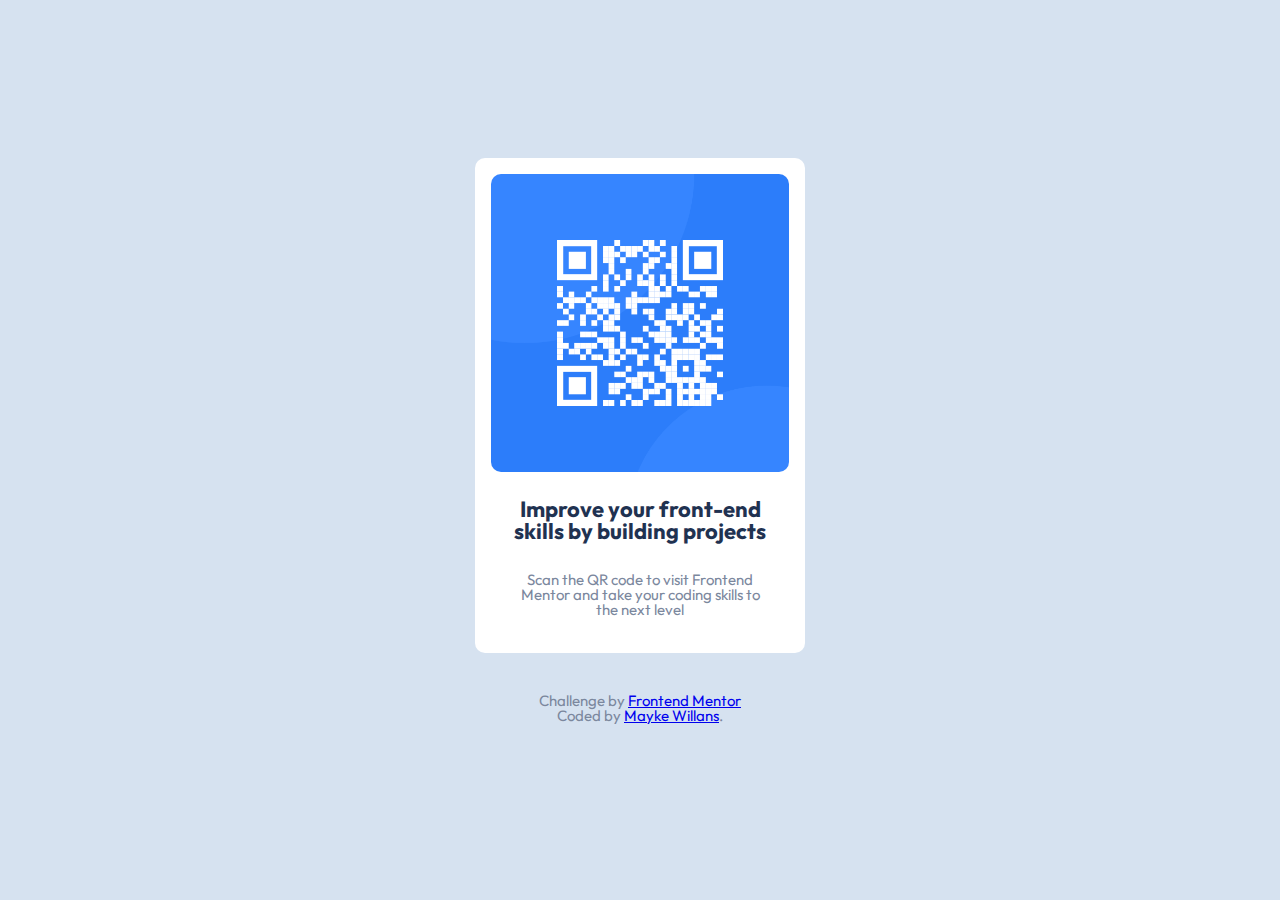
<file: index.html>
<!DOCTYPE html>
<html lang="pt-br">

<head>
  <meta charset="UTF-8">
  <meta name="viewport" content="width=device-width, initial-scale=1.0">

  <link rel="icon" type="image/png" sizes="32x32" href="./images/favicon-32x32.png">

  <title>Frontend Mentor | QR code component</title>

  <link rel="preconnect" href="https://fonts.googleapis.com">
  <link rel="preconnect" href="https://fonts.gstatic.com" crossorigin>
  <link href="https://fonts.googleapis.com/css2?family=Outfit:wght@400;700&display=swap" rel="stylesheet">

  <link rel="stylesheet" href="style.css">

</head>

<body>
  <main>
    <section>
      <header>
        <h1>Improve your front-end skills by building projects</h1>
        <img src="./images/image-qr-code.png" alt="QR code">
      </header>
      <p>
        Scan the QR code to visit Frontend Mentor and take your coding skills to the next level
      </p>
    </section>
  </main>

  <footer>
    <p>
      Challenge by <a href="https://www.frontendmentor.io?ref=challenge" target="_blank">Frontend Mentor</a><br>
      Coded by <a href="https://www.frontendmentor.io/profile/maykew">Mayke Willans</a>.
    </p>
  </footer>
</body>

</html>
</file>
<file: style.css>
/* http://meyerweb.com/eric/tools/css/reset/ 
   v2.0 | 20110126
   License: none (public domain)
*/

html, body, div, span, applet, object, iframe,
h1, h2, h3, h4, h5, h6, p, blockquote, pre,
a, abbr, acronym, address, big, cite, code,
del, dfn, em, img, ins, kbd, q, s, samp,
small, strike, strong, sub, sup, tt, var,
b, u, i, center,
dl, dt, dd, ol, ul, li,
fieldset, form, label, legend,
table, caption, tbody, tfoot, thead, tr, th, td,
article, aside, canvas, details, embed, 
figure, figcaption, footer, header, hgroup, 
menu, nav, output, ruby, section, summary,
time, mark, audio, video {
	margin: 0;
	padding: 0;
	border: 0;
	font-size: 100%;
	font: inherit;
	vertical-align: baseline;
}
/* HTML5 display-role reset for older browsers */
article, aside, details, figcaption, figure, 
footer, header, hgroup, menu, nav, section {
	display: block;
}
body {
	line-height: 1;
}
ol, ul {
	list-style: none;
}
blockquote, q {
	quotes: none;
}
blockquote:before, blockquote:after,
q:before, q:after {
	content: '';
	content: none;
}
table {
	border-collapse: collapse;
	border-spacing: 0;
}

/* QR code */

:root {
    --bg-color: hsl(212, 45%, 89%);
    --card-color: hsl(0, 0%, 100%);
    --title-color: hsl(218, 44%, 22%);
    --paragraph-color: hsl(220, 15%, 55%);
}

body {
    background-color: var(--bg-color);

    font-family: 'Outfit', sans-serif;

    display: flex;
    flex-direction: column;
    justify-content: center;
    align-items: center;

    text-align: center;

    height: 100vh;
}

main, footer {
    max-width: 330px;
}

section {
    background-color: var(--card-color);

    padding: 1em;
    border-radius: 10px;

}

header {
    display: flex;
    flex-direction: column-reverse;
}

h1 {
    color: var(--title-color);
    font-size: 22px;
    font-weight: 700;
    padding: 10px;
}

p {
    color: var(--paragraph-color);
    font-size: 15px;
    font-weight: 400;
    padding: 20px;
}

img {
    width: 100%;
    border-radius: 10px;
    margin-bottom: 16px;
}

footer {
    margin-top: 20px;
}
</file>
